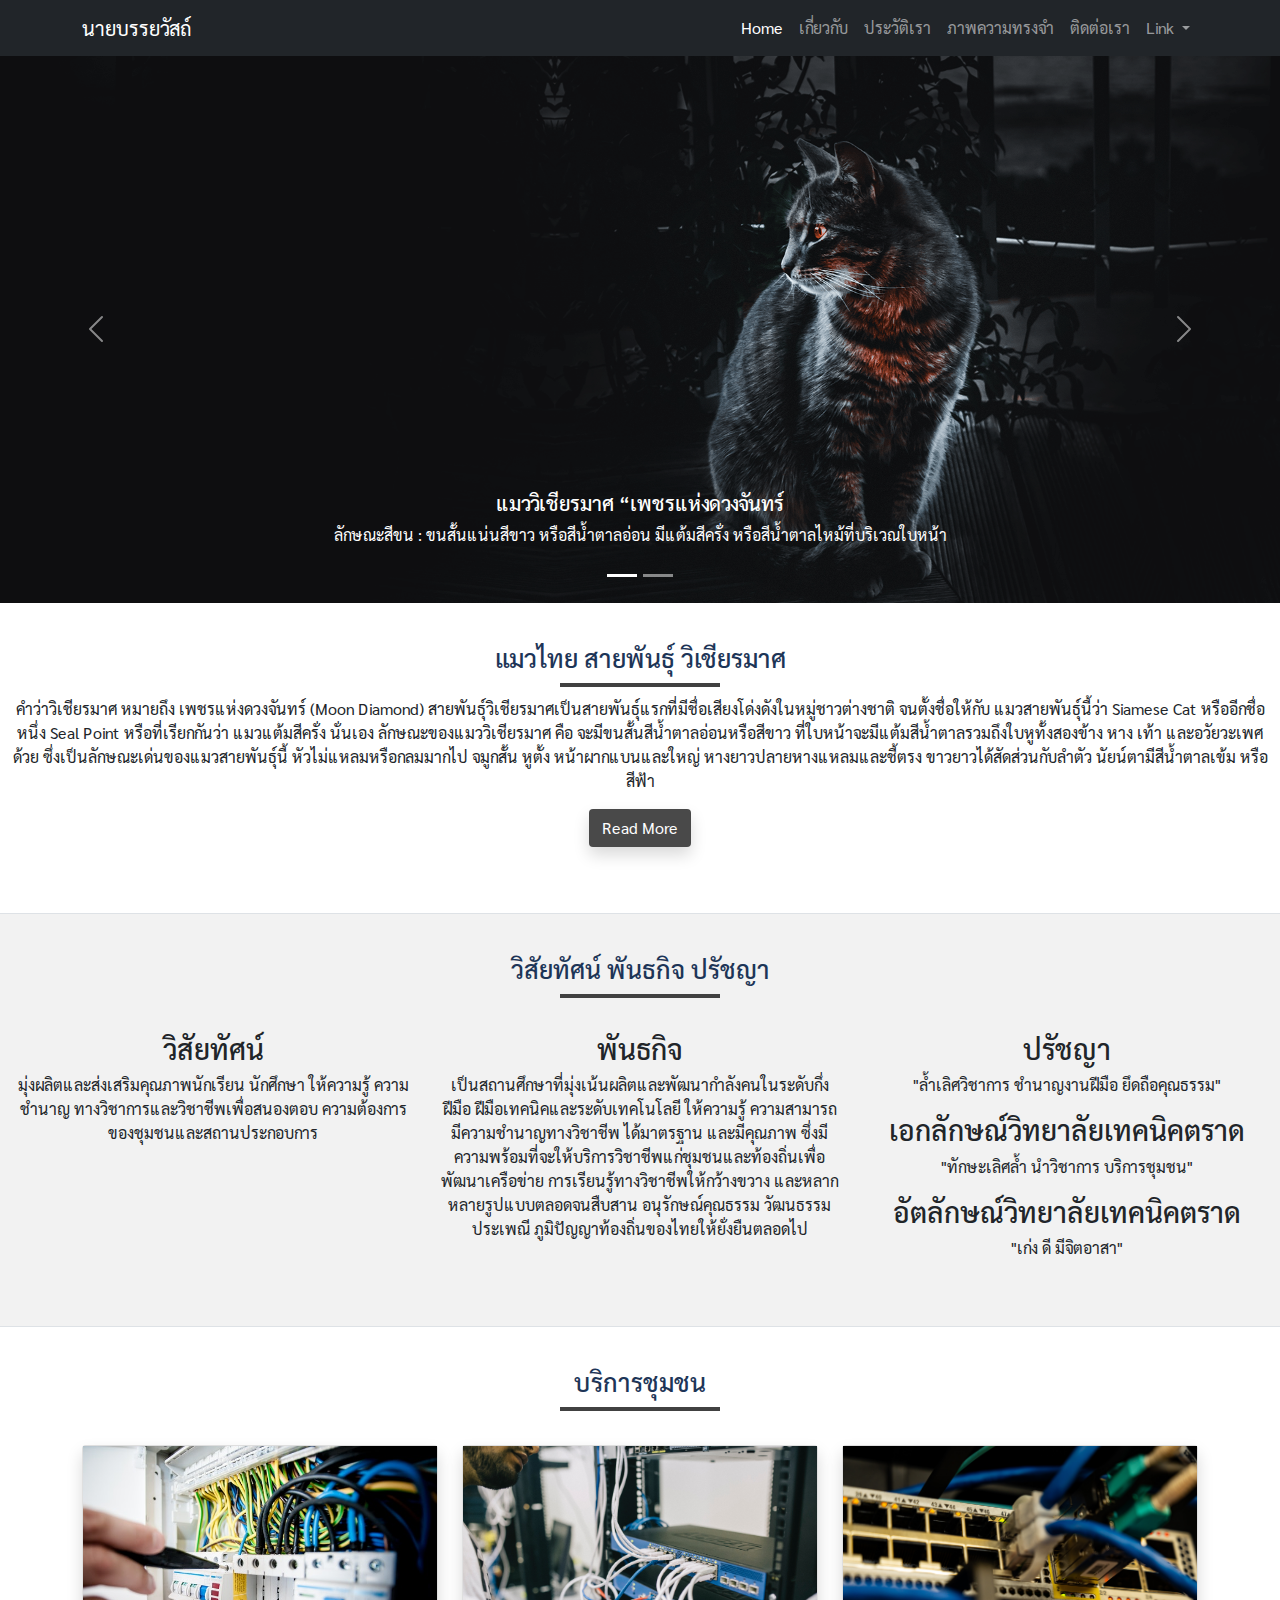
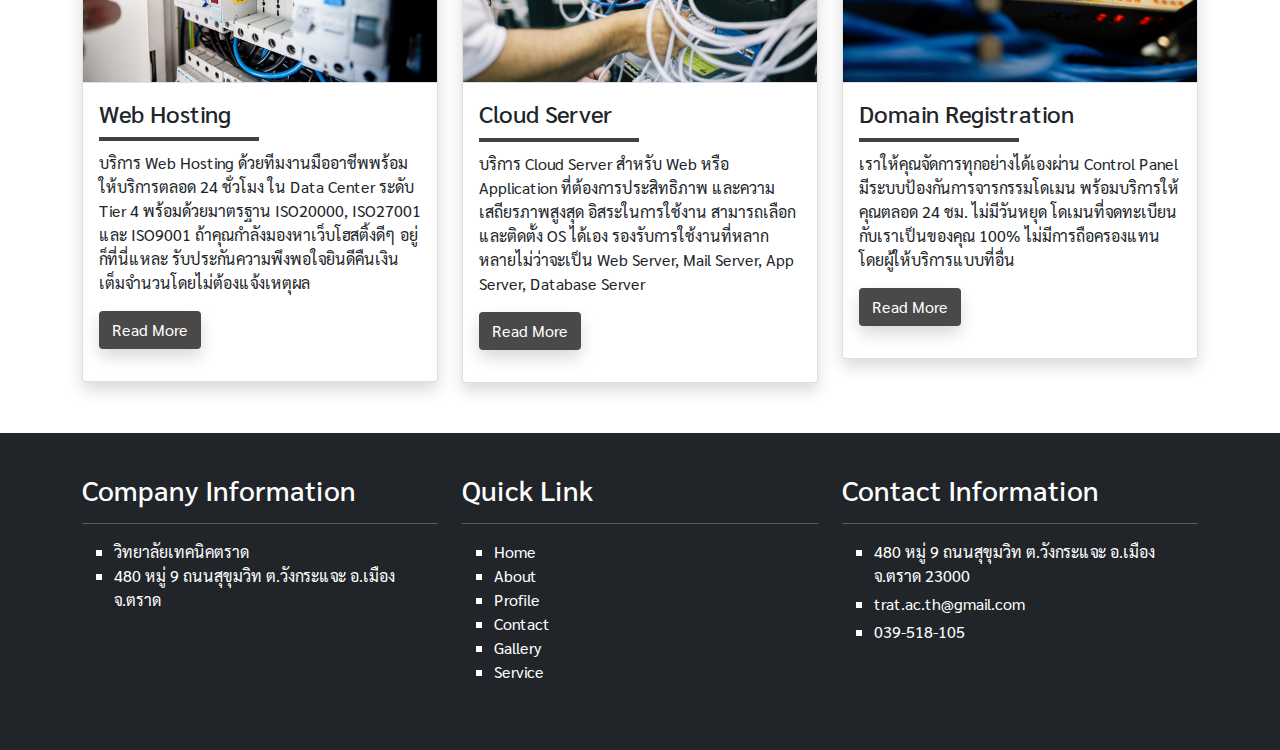
<file: index.html>
<!DOCTYPE html>
<html lang="en">

<head>
    <meta charset="utf-8">
    <meta name="viewport" content="width=device-width, initial-scale=1.0">
    <link href="css/bootstrap.min.css" rel="stylesheet">
    <link rel="stylesheet" href="css/style.css">
    <link href="https://fonts.googleapis.com/css2?family=Sarabun:wght@300&display=swap" rel="stylesheet">
    <title>Dev1-bootstrap</title>
</head>

<body>
    <!-- 1.Start NavBar -->
    <nav class="navbar navbar-expand-lg navbar-dark sticky-top bg-dark" >
        <div class="container">

            <a class="navbar-brand" href="index.html">นายบรรยวัสถ์</a>
            <!-- Button -->
            <button class="navbar-toggler" type="button" data-bs-toggle="collapse"
                data-bs-target="#navbarSupportedContent" aria-controls="navbarSupportedContent" aria-expanded="false"
                aria-label="Toggle navigation">
                <span class="navbar-toggler-icon"></span>
            </button>
            <!-- End Button -->

            <!-- Navbar Link -->
            <div class="collapse navbar-collapse" id="navbarSupportedContent">
                <ul class="navbar-nav ms-auto mb-2 mb-lg-0">
                    <li class="nav-item">
                        <a class="nav-link active" aria-current="page" href="index.html">Home</a>
                    </li>
                    <li class="nav-item">
                        <a class="nav-link" href="pages/about.html">เกี่ยวกับ</a>
                    </li>
                    <li class="nav-item">
                        <a class="nav-link" href="pages/profile.html">ประวัติเรา</a>
                    </li>
                    <li class="nav-item">
                        <a class="nav-link" href="pages/gallery.html">ภาพความทรงจำ</a>
                    </li>
                    <li class="nav-item">
                        <a class="nav-link" href="pages/contact.html">ติดต่อเรา</a>
                    </li>
                    <li class="nav-item dropdown">
                        <a class="nav-link dropdown-toggle" href="#" id="navbarDropdown" role="button"
                            data-bs-toggle="dropdown" aria-expanded="false">
                            Link
                        </a>
                        <ul class="dropdown-menu" aria-labelledby="navbarDropdown">
                            <li><a class="dropdown-item" href="https://trattc.ac.th/">วท.ตราด</a></li>
                            <li><a class="dropdown-item" href="https://www.vec.go.th/">อาชีวศึกษา</a></li>
                            <li>
                                <hr class="dropdown-divider">
                            </li>
                            <li><a class="dropdown-item" href="https://www.moe.go.th/">กระทรวง ศึกษาธิการ</a></li>
                        </ul>
                    </li>
                </ul>
            </div>
        </div>
    </nav>
    <!-- End NavBar -->

    <!-- 2.Start Slider -->
    <div id="carouselExampleCaptions" class="carousel slide" data-bs-ride="carousel">
        <div class="carousel-indicators">
            <button type="button" data-bs-target="#carouselExampleCaptions" data-bs-slide-to="0" class="active"
                aria-current="true" aria-label="Slide 1"></button>
            <button type="button" data-bs-target="#carouselExampleCaptions" data-bs-slide-to="1"
                aria-label="Slide 2"></button>
        </div>
        <div class="carousel-inner">
            <div class="carousel-item active">
                <img src="images/cat1.png" class="d-block w-100" alt="cat breed">
                <div class="carousel-caption d-none d-md-block">
                    <h5 class="carousel-head">แมววิเชียรมาศ “เพชรแห่งดวงจันทร์</h5>
                    <p>ลักษณะสีขน : ขนสั้นแน่นสีขาว หรือสีน้ำตาลอ่อน มีแต้มสีครั่ง หรือสีน้ำตาลไหม้ที่บริเวณใบหน้า</p>
                </div>
            </div>
            <div class="carousel-item">
                <img src="images/cat2.jpg" class="d-block w-100" alt="cat breed">
                <div class="carousel-caption d-none d-md-block">
                    <h5 class="carousel-head">โคโรนา 2019</h5>
                    <p>โรคติดเชื้อไวรัสโคโรนา 2019 (โควิด-19) เป็นโรคติดเชื้ออันเกิดจากไวรัสโคโรนากลุ่มอาการทางเดินทางหายใจเฉียบพลันรุนแรง 2
                    (SARS-CoV-2) มีระบุโรคครั้งแรกในเดือนธันวาคม 2562 ในนครอู่ฮั่น เมืองเอกของมณฑลหูเป่ย์ ประเทศจีน และได้กระจายไปทั่วโลกนับแต่นั้น ส่งผลให้เกิดการระบาดทั่วของโควิด-19</p>
                </div>
            </div>
        </div>
        <button class="carousel-control-prev" type="button" data-bs-target="#carouselExampleCaptions"data-bs-slide="prev">
            <span class="carousel-control-prev-icon" aria-hidden="true"></span>
            <span class="visually-hidden">Previous</span>
        </button>
        <button class="carousel-control-next" type="button" data-bs-target="#carouselExampleCaptions" data-bs-slide="next">
            <span class="carousel-control-next-icon" aria-hidden="true"></span>
            <span class="visually-hidden">Next</span>
        </button>
    </div>
    <!-- End Slider -->

    <!-- 3.Start Section Main -->
    <section class="section">
        <div class="container-fluid">
            <div class="row">
                <div class="col-md-12 text-center">
                    <h3 class="main-heading">แมวไทย สายพันธุ์ วิเชียรมาศ</h3>
                    <div class="underline mx-auto"></div>
                    <p>
                        คำว่าวิเชียรมาศ หมายถึง เพชรแห่งดวงจันทร์ (Moon Diamond) สายพันธุ์วิเชียรมาศเป็นสายพันธุ์แรกที่มีชื่อเสียงโด่งดังในหมู่ชาวต่างชาติ 
                        จนตั้งชื่อให้กับ แมวสายพันธุ์นี้ว่า Siamese Cat หรืออีกชื่อหนึ่ง Seal Point หรือที่เรียกกันว่า แมวแต้มสีครั่ง นั่นเอง 
                        ลักษณะของแมววิเชียรมาศ คือ จะมีขนสั้นสีน้ำตาลอ่อนหรือสีขาว ที่ใบหน้าจะมีแต้มสีน้ำตาลรวมถึงใบหูทั้งสองข้าง หาง 
                        เท้า และอวัยวะเพศด้วย ซึ่งเป็นลักษณะเด่นของแมวสายพันธุ์นี้ หัวไม่แหลมหรือกลมมากไป จมูกสั้น หูตั้ง หน้าผากแบนและใหญ่ 
                        หางยาวปลายหางแหลมและชี้ตรง ขาวยาวได้สัดส่วนกับลำตัว นัยน์ตามีสีน้ำตาลเข้ม หรือสีฟ้า
                    </p>
                    <a href="pages/about.html"class="btn shadow mb-3 text-white" style="background-color: #494949;">Read More</a>
                </div>
            </div>
        </div>
    </section>
    <!-- End Section Main -->

    <!-- 4.Start Section Vision, Mission and Value -->
    <section class="section bg-c-light border-top">
        <div class="container-fluid">
            <div class="row">
                <div class="col-md-12 text-center mb-4">
                    <h3 class="main-heading">วิสัยทัศน์ พันธกิจ ปรัชญา</h3>
                    <div class="underline mx-auto"></div>
                </div>

                <div class="col-md-4 text-center">
                    <h3>วิสัยทัศน์</h3>
                    <p>มุ่งผลิตและส่งเสริมคุณภาพนักเรียน นักศึกษา ให้ความรู้ ความชำนาญ
                    ทางวิชาการและวิชาชีพเพื่อสนองตอบ ความต้องการของชุมชนและสถานประกอบการ</p>
                </div>

                <div class="col-md-4 text-center">
                    <h3>พันธกิจ</h3>
                    <p>เป็นสถานศึกษาที่มุ่งเน้นผลิตและพัฒนากำลังคนในระดับกึ่งฝีมือ ฝีมือเทคนิคและระดับเทคโนโลยี 
                        ให้ความรู้ ความสามารถ มีความชำนาญทางวิชาชีพ ได้มาตรฐาน และมีคุณภาพ 
                        ซึ่งมีความพร้อมที่จะให้บริการวิชาชีพแก่ชุมชนและท้องถิ่นเพื่อพัฒนาเครือข่าย การเรียนรู้ทางวิชาชีพให้กว้างขวาง 
                        และหลากหลายรูปแบบตลอดจนสืบสาน อนุรักษณ์คุณธรรม วัฒนธรรม ประเพณี ภูมิปัญญาท้องถิ่นของไทยให้ยั่งยืนตลอดไป</p>
                </div>

                <div class="col-md-4 text-center">
                    <h3>ปรัชญา</h3>
                    <p>"ล้ำเลิศวิชาการ ชำนาญงานฝีมือ ยึดถือคุณธรรม"</p>

                    <h3>เอกลักษณ์วิทยาลัยเทคนิคตราด</h3>
                    <p>"ทักษะเลิศล้ำ นำวิชาการ บริการชุมชน"</p>

                    <h3>อัตลักษณ์วิทยาลัยเทคนิคตราด</h3>
                    <p>"เก่ง ดี มีจิตอาสา"</p>
                </div>
            </div>    
        </div>
    </section>
    <!-- End Section Vision, Mission and Value -->

    <!-- 5.Start Section Service -->
    <section class="section border-top">
        <div class="container">
            <div class="row">
                <div class="col-md-12 text-center mb-4">
                    <h3 class="main-heading">บริการชุมชน</h3>
                    <div class="underline mx-auto"></div>
                </div>

                <div class="col-md-4">
                    <div class="card shadow">
                        <img src="images/service1.jpg" alt="service1" class="src w-100 border-bottom" />
                        <div class="card-body">
                            <h4>Web Hosting</h4>
                            <div class="underline"></div>
                            <p>บริการ Web Hosting ด้วยทีมงานมืออาชีพพร้อมให้บริการตลอด 24 ชั่วโมง ใน Data Center ระดับ Tier 4 
                                พร้อมด้วยมาตรฐาน ISO20000, ISO27001 และ ISO9001 ถ้าคุณกำลังมองหาเว็บโฮสติ้งดีๆ อยู่ ก็ที่นี่แหละ 
                                รับประกันความพึงพอใจยินดีคืนเงินเต็มจำนวนโดยไม่ต้องแจ้งเหตุผล</p>
                            <a href="pages/service.html" class="btn shadow mb-3 text-white" style="background-color: #494949;">Read More</a>
                        </div>
                    </div>
                </div>

                <div class="col-md-4">
                    <div class="card shadow">
                        <img src="images/service2.jpg" alt="service1" class="src w-100 border-bottom" />
                        <div class="card-body">
                            <h4>Cloud Server</h4>
                            <div class="underline"></div>
                            <p>บริการ Cloud Server สำหรับ Web หรือ Application ที่ต้องการประสิทธิภาพ และความเสถียรภาพสูงสุด 
                                อิสระในการใช้งาน สามารถเลือกและติดตั้ง OS ได้เอง รองรับการใช้งานที่หลากหลายไม่ว่าจะเป็น 
                                Web Server, Mail Server, App Server, Database Server</p>
                            <a href="pages/service.html" class="btn shadow mb-3 text-white" style="background-color: #494949;">Read More</a>
                        </div>
                    </div>
                </div>

                <div class="col-md-4">
                    <div class="card shadow">
                        <img src="images/service3.jpg" alt="service1" class="src w-100 border-bottom" />
                        <div class="card-body">
                            <h4>Domain Registration</h4>
                            <div class="underline"></div>
                            <p>เราให้คุณจัดการทุกอย่างได้เองผ่าน Control Panel มีระบบป้องกันการจารกรรมโดเมน พร้อมบริการให้คุณตลอด 24 ชม. 
                                ไม่มีวันหยุด โดเมนที่จดทะเบียนกับเราเป็นของคุณ 100% ไม่มีการถือครองแทนโดยผู้ให้บริการแบบที่อื่น</p>
                            <a href="pages/service.html" class="btn shadow mb-3 text-white" style="background-color: #494949;">Read More</a>
                        </div>
                    </div>
                </div>

            </div>
        </div>
    </section>
    <!-- End Section Service -->

    <!-- 6.Start Section Footer -->
    <section class="section footer bg-dark text-white">
        <div class="container">
            <div class="row">

                <div class="col-md-4">
                    <h3>Company Information</h3>
                    <hr />
                    <ul type="square">
                        <li>วิทยาลัยเทคนิคตราด</li>
                        <li>480 หมู่ 9 ถนนสุขุมวิท ต.วังกระแจะ อ.เมือง จ.ตราด</li>
                    </ul>
                </div>

                <div class="col-md-4">
                    <h3>Quick Link</h3>
                    <hr />
                    <ul type="square">
                        <li><div><a href="index.html">Home</a></div></li>
                        <li><div><a href="pages/about.html">About</a></div></li>
                        <li><div><a href="pages/profile.html">Profile</a></div></li>
                        <li><div><a href="pages/contact.html">Contact</a></div></li>
                        <li><div><a href="pages/gallery.html">Gallery</a></div></li>
                        <li><div><a href="pages/service.html">Service</a></div></li>
                    </ul>
                </div>

                <div class="col-md-4">
                    <h3>Contact Information</h3>
                    <hr />
                    <ul type="square">
                        <li><div><p class="text-white mb-1">480 หมู่ 9 ถนนสุขุมวิท ต.วังกระแจะ อ.เมือง จ.ตราด 23000</p></div></li>
                        <li><div><p class="text-white mb-1">trat.ac.th@gmail.com</p></div></li>
                        <li><div><p class="text-white mb-1">039-518-105</p></div></li>
                    </ul>
                </div>

            </div>
        </div>
    </section>
    <!-- End Section Footer -->
    <script src="js/bootstrap.bundle.min.js"></script>
</body>
</html>
</file>
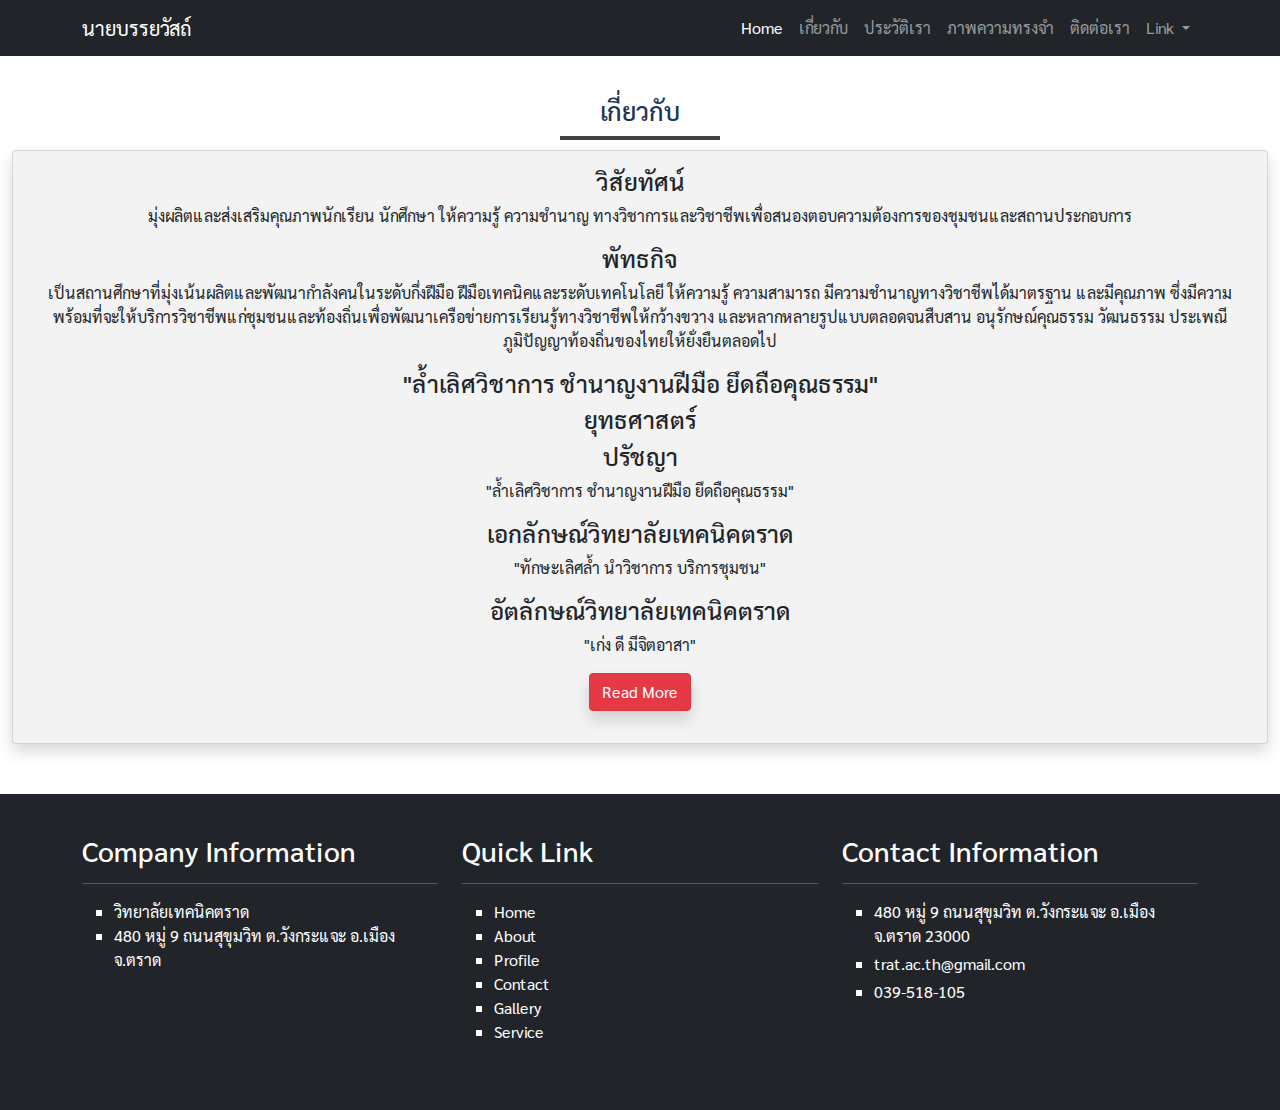
<file: pages/about.html>
<!DOCTYPE html>
<html lang="en">

<head>
    <meta charset="utf-8">
    <meta name="viewport" content="width=device-width, initial-scale=1.0">
    <link href="../css/bootstrap.min.css" rel="stylesheet">
    <link rel="stylesheet" href="../css/style.css">
    <link href="https://fonts.googleapis.com/css2?family=Sarabun:wght@300&display=swap" rel="stylesheet">
    <title>Dev1-bootstrap</title>
</head>

<body>
    <!-- 1.Start NavBar -->
    <nav class="navbar navbar-expand-lg navbar-dark sticky-top bg-dark" >
        <div class="container">

            <a class="navbar-brand" href="../index.html">นายบรรยวัสถ์</a>
            <!-- Button -->
            <button class="navbar-toggler" type="button" data-bs-toggle="collapse"
                data-bs-target="#navbarSupportedContent" aria-controls="navbarSupportedContent" aria-expanded="false"
                aria-label="Toggle navigation">
                <span class="navbar-toggler-icon"></span>
            </button>
            <!-- End Button -->

            <!-- Navbar Link -->
            <div class="collapse navbar-collapse" id="navbarSupportedContent">
                <ul class="navbar-nav ms-auto mb-2 mb-lg-0">
                    <li class="nav-item">
                        <a class="nav-link active" aria-current="page" href="../index.html">Home</a>
                    </li>
                    <li class="nav-item">
                        <a class="nav-link" href="../pages/about.html">เกี่ยวกับ</a>
                    </li>
                    <li class="nav-item">
                        <a class="nav-link" href="../pages/profile.html">ประวัติเรา</a>
                    </li>
                    <li class="nav-item">
                        <a class="nav-link" href="../pages/gallery.html">ภาพความทรงจำ</a>
                    </li>
                    <li class="nav-item">
                        <a class="nav-link" href="../pages/contact.html">ติดต่อเรา</a>
                    </li>
                    <li class="nav-item dropdown">
                        <a class="nav-link dropdown-toggle" href="#" id="navbarDropdown" role="button"
                            data-bs-toggle="dropdown" aria-expanded="false">
                            Link
                        </a>
                        <ul class="dropdown-menu" aria-labelledby="navbarDropdown">
                            <li><a class="dropdown-item" href="https://trattc.ac.th/">วท.ตราด</a></li>
                            <li><a class="dropdown-item" href="https://www.vec.go.th/">อาชีวศึกษา</a></li>
                            <li>
                                <hr class="dropdown-divider">
                            </li>
                            <li><a class="dropdown-item" href="https://www.moe.go.th/">กระทรวง ศึกษาธิการ</a></li>
                        </ul>
                    </li>
                </ul>
            </div>
        </div>
    </nav>
    <section class="section">
        <div class="container-fluid">
            <div class="row">
                <div class="col-md-12 text-center">
                    <h3 class="main-heading"> เกี่ยวกับ </h3>
                    <div class="underline mx-auto"></div>
                     <div class="card shadow" style="background-color: #f3f3f3;">
                         <div class="card-body">
                            <h4>
                                วิสัยทัศน์
                               </h4>
                            <p>
                                มุ่งผลิตและส่งเสริมคุณภาพนักเรียน นักศึกษา ให้ความรู้ ความชำนาญ ทางวิชาการและวิชาชีพเพื่อสนองตอบความต้องการของชุมชนและสถานประกอบการ
                            </p>  
                            <h4>
                                พัทธกิจ
                            </h4>
                            <p>
                                เป็นสถานศึกษาที่มุ่งเน้นผลิตและพัฒนากำลังคนในระดับกึ่งฝีมือ ฝีมือเทคนิคและระดับเทคโนโลยี ให้ความรู้ ความสามารถ มีความชำนาญทางวิชาชีพได้มาตรฐาน และมีคุณภาพ ซึ่งมีความพร้อมที่จะให้บริการวิชาชีพแก่ชุมชนและท้องถิ่นเพื่อพัฒนาเครือข่ายการเรียนรู้ทางวิชาชีพให้กว้างขวาง และหลากหลายรูปแบบตลอดจนสืบสาน อนุรักษณ์คุณธรรม วัฒนธรรม ประเพณี ภูมิปัญญาท้องถิ่นของไทยให้ยั่งยืนตลอดไป
                            </p>
                            <h4>
                                "ล้ำเลิศวิชาการ ชำนาญงานฝีมือ ยึดถือคุณธรรม"
                            </h4>
                            <h4>
                                ยุทธศาสตร์
                            </h4>
                            <h4>
                                ปรัชญา
                            </h4>
                            <p>
                                "ล้ำเลิศวิชาการ ชำนาญงานฝีมือ ยึดถือคุณธรรม"
                            </p>
                            <h4>
                                เอกลักษณ์วิทยาลัยเทคนิคตราด
                            </h4>
                            <p>
                                "ทักษะเลิศล้ำ นำวิชาการ บริการชุมชน"
                            </p>
                            <h4>
                                อัตลักษณ์วิทยาลัยเทคนิคตราด
                            </h4>
                            <p>
                                "เก่ง ดี มีจิตอาสา"
                            </p>
                            <a href="../pages/about.html" class="btn shadow mb-3 btn-danger" style="background-color: #e63946;">Read More</a>
                         </div>
                     </div>
                     
                     
                    
                </div>
            </div>
        </div>
    </section>
    <!-- 6.Start Section Footer -->
    <section class="section footer bg-dark text-white">
        <div class="container">
            <div class="row">

                <div class="col-md-4">
                    <h3>Company Information</h3>
                    <hr />
                    <ul type="square">
                        <li>วิทยาลัยเทคนิคตราด</li>
                        <li>480 หมู่ 9 ถนนสุขุมวิท ต.วังกระแจะ อ.เมือง จ.ตราด</li>
                    </ul>
                </div>

                <div class="col-md-4">
                    <h3>Quick Link</h3>
                    <hr />
                    <ul type="square">
                        <li><div><a href="../index.html">Home</a></div></li>
                        <li><div><a href="../pages/about.html">About</a></div></li>
                        <li><div><a href="../pages/profile.html">Profile</a></div></li>
                        <li><div><a href="../pages/contact.html">Contact</a></div></li>
                        <li><div><a href="../pages/gallery.html">Gallery</a></div></li>
                        <li><div><a href="../pages/service.html">Service</a></div></li>
                    </ul>
                </div>

                <div class="col-md-4">
                    <h3>Contact Information</h3>
                    <hr />
                    <ul type="square">
                        <li><div><p class="text-white mb-1">480 หมู่ 9 ถนนสุขุมวิท ต.วังกระแจะ อ.เมือง จ.ตราด 23000</p></div></li>
                        <li><div><p class="text-white mb-1">trat.ac.th@gmail.com</p></div></li>
                        <li><div><p class="text-white mb-1">039-518-105</p></div></li>
                    </ul>
                </div>

            </div>
        </div>
    </section>
    <!-- End Section Footer -->
    <script src="../js/bootstrap.bundle.min.js"></script>
</body>
</html>
</file>
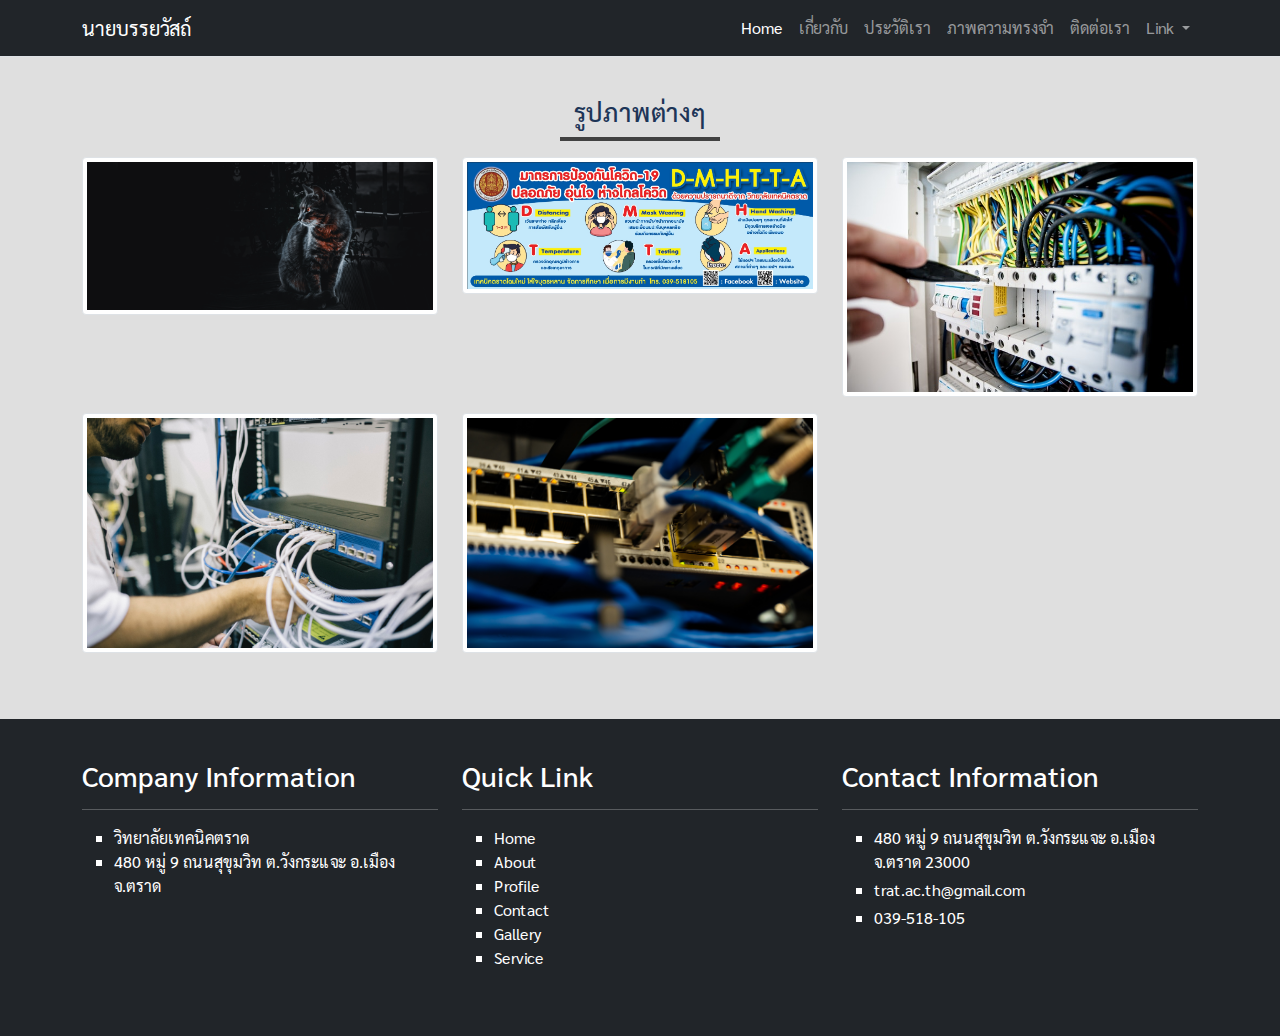
<file: pages/gallery.html>
<!DOCTYPE html>
<html lang="en">

<head>
    <meta charset="utf-8">
    <meta name="viewport" content="width=device-width, initial-scale=1.0">
    <link href="../css/bootstrap.min.css" rel="stylesheet">
    <link rel="stylesheet" href="../css/style.css">
    <link href="https://fonts.googleapis.com/css2?family=Sarabun:wght@300&display=swap" rel="stylesheet">
    <title>Dev1-bootstrap</title>
</head>

<body>
    <!-- 1.Start NavBar -->
    <nav class="navbar navbar-expand-lg navbar-dark sticky-top bg-dark" >
        <div class="container">

            <a class="navbar-brand" href="../index.html">นายบรรยวัสถ์</a>
            <!-- Button -->
            <button class="navbar-toggler" type="button" data-bs-toggle="collapse"
                data-bs-target="#navbarSupportedContent" aria-controls="navbarSupportedContent" aria-expanded="false"
                aria-label="Toggle navigation">
                <span class="navbar-toggler-icon"></span>
            </button>
            <!-- End Button -->

            <!-- Navbar Link -->
            <div class="collapse navbar-collapse" id="navbarSupportedContent">
                <ul class="navbar-nav ms-auto mb-2 mb-lg-0">
                    <li class="nav-item">
                        <a class="nav-link active" aria-current="page" href="../index.html">Home</a>
                    </li>
                    <li class="nav-item">
                        <a class="nav-link" href="../pages/about.html">เกี่ยวกับ</a>
                    </li>
                    <li class="nav-item">
                        <a class="nav-link" href="../pages/profile.html">ประวัติเรา</a>
                    </li>
                    <li class="nav-item">
                        <a class="nav-link" href="../pages/gallery.html">ภาพความทรงจำ</a>
                    </li>
                    <li class="nav-item">
                        <a class="nav-link" href="../pages/contact.html">ติดต่อเรา</a>
                    </li>
                    <li class="nav-item dropdown">
                        <a class="nav-link dropdown-toggle" href="#" id="navbarDropdown" role="button"
                            data-bs-toggle="dropdown" aria-expanded="false">
                            Link
                        </a>
                        <ul class="dropdown-menu" aria-labelledby="navbarDropdown">
                            <li><a class="dropdown-item" href="https://trattc.ac.th/">วท.ตราด</a></li>
                            <li><a class="dropdown-item" href="https://www.vec.go.th/">อาชีวศึกษา</a></li>
                            <li>
                                <hr class="dropdown-divider">
                            </li>
                            <li><a class="dropdown-item" href="https://www.moe.go.th/">กระทรวง ศึกษาธิการ</a></li>
                        </ul>
                    </li>
                </ul>
            </div>
        </div>
    </nav>
    

    <div class="section border-top" style="background-color: #dfdfdf;">
        <div class="container">
            <h3 class="main-heading text-center"> รูปภาพต่างๆ </h3>
            <div class="underline mx-auto"></div>
            <div class="row mt-3">
                
                <div class="col-md-4 mb-3">                    
                         <img src="../images/cat1.png" alt="service1" class="src w-100 img-thumbnail" />                    
                    
                </div>
                
                <div class="col-md-4 mb-3">
                         <img src="../images/cat2.jpg" alt="service1" class="src w-100 img-thumbnail" />
                </div>

                

                <div class="col-md-4 mb-3">
                    <img src="../images/service1.jpg" alt="service1" class="src w-100 img-thumbnail" />
           </div>

                <div class="col-md-4 mb-3">
                    <img src="../images/service2.jpg" alt="service1" class="src w-100 img-thumbnail" />
           </div>                
                <div class="col-md-4 mb-3">
            <img src="../images/service3.jpg" alt="service1" class="src w-100 img-thumbnail" />
           </div>
                </div>                           
            </div>
        </div>
    </div>
    <!-- 6.Start Section Footer -->
    <section class="section footer bg-dark text-white">
        <div class="container">
            <div class="row">

                <div class="col-md-4">
                    <h3>Company Information</h3>
                    <hr />
                    <ul type="square">
                        <li>วิทยาลัยเทคนิคตราด</li>
                        <li>480 หมู่ 9 ถนนสุขุมวิท ต.วังกระแจะ อ.เมือง จ.ตราด</li>
                    </ul>
                </div>

                <div class="col-md-4">
                    <h3>Quick Link</h3>
                    <hr />
                    <ul type="square">
                        <li><div><a href="../index.html">Home</a></div></li>
                        <li><div><a href="../pages/about.html">About</a></div></li>
                        <li><div><a href="../pages/profile.html">Profile</a></div></li>
                        <li><div><a href="../pages/contact.html">Contact</a></div></li>
                        <li><div><a href="../pages/gallery.html">Gallery</a></div></li>
                        <li><div><a href="../pages/service.html">Service</a></div></li>
                    </ul>
                </div>

                <div class="col-md-4">
                    <h3>Contact Information</h3>
                    <hr />
                    <ul type="square">
                        <li><div><p class="text-white mb-1">480 หมู่ 9 ถนนสุขุมวิท ต.วังกระแจะ อ.เมือง จ.ตราด 23000</p></div></li>
                        <li><div><p class="text-white mb-1">trat.ac.th@gmail.com</p></div></li>
                        <li><div><p class="text-white mb-1">039-518-105</p></div></li>
                    </ul>
                </div>

            </div>
        </div>
    </section>
    <!-- End Section Footer -->
    <script src="../js/bootstrap.bundle.min.js"></script>
</body>
</html>
</file>
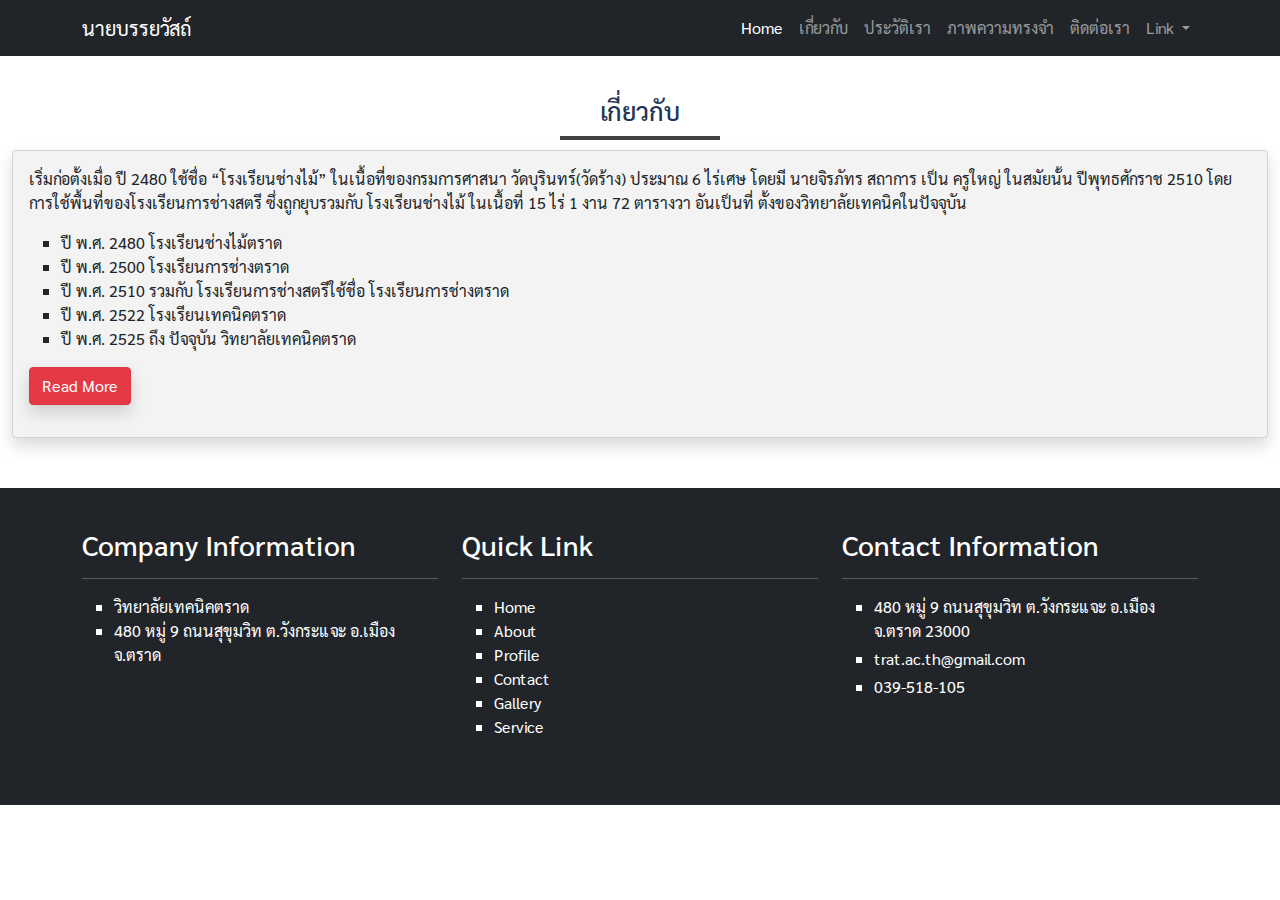
<file: pages/profile.html>
<!DOCTYPE html>
<html lang="en">

<head>
    <meta charset="utf-8">
    <meta name="viewport" content="width=device-width, initial-scale=1.0">
    <link href="../css/bootstrap.min.css" rel="stylesheet">
    <link rel="stylesheet" href="../css/style.css">
    <link href="https://fonts.googleapis.com/css2?family=Sarabun:wght@300&display=swap" rel="stylesheet">
    <title>Dev1-bootstrap</title>
</head>

<body>
    <!-- 1.Start NavBar -->
    <nav class="navbar navbar-expand-lg navbar-dark sticky-top bg-dark" >
        <div class="container">

            <a class="navbar-brand" href="../index.html">นายบรรยวัสถ์</a>
            <!-- Button -->
            <button class="navbar-toggler" type="button" data-bs-toggle="collapse"
                data-bs-target="#navbarSupportedContent" aria-controls="navbarSupportedContent" aria-expanded="false"
                aria-label="Toggle navigation">
                <span class="navbar-toggler-icon"></span>
            </button>
            <!-- End Button -->

            <!-- Navbar Link -->
            <div class="collapse navbar-collapse" id="navbarSupportedContent">
                <ul class="navbar-nav ms-auto mb-2 mb-lg-0">
                    <li class="nav-item">
                        <a class="nav-link active" aria-current="page" href="../index.html">Home</a>
                    </li>
                    <li class="nav-item">
                        <a class="nav-link" href="../pages/about.html">เกี่ยวกับ</a>
                    </li>
                    <li class="nav-item">
                        <a class="nav-link" href="../pages/profile.html">ประวัติเรา</a>
                    </li>
                    <li class="nav-item">
                        <a class="nav-link" href="../pages/gallery.html">ภาพความทรงจำ</a>
                    </li>
                    <li class="nav-item">
                        <a class="nav-link" href="../pages/contact.html">ติดต่อเรา</a>
                    </li>
                    <li class="nav-item dropdown">
                        <a class="nav-link dropdown-toggle" href="#" id="navbarDropdown" role="button"
                            data-bs-toggle="dropdown" aria-expanded="false">
                            Link
                        </a>
                        <ul class="dropdown-menu" aria-labelledby="navbarDropdown">
                            <li><a class="dropdown-item" href="https://trattc.ac.th/">วท.ตราด</a></li>
                            <li><a class="dropdown-item" href="https://www.vec.go.th/">อาชีวศึกษา</a></li>
                            <li>
                                <hr class="dropdown-divider">
                            </li>
                            <li><a class="dropdown-item" href="https://www.moe.go.th/">กระทรวง ศึกษาธิการ</a></li>
                        </ul>
                    </li>
                </ul>
            </div>
        </div>
    </nav>
    <section class="section">
        <div class="container-fluid">
            <div class="row">
                <div class="col-md-12 ">
                    <h3 class="main-heading text-center"> เกี่ยวกับ </h3>
                    <div class="underline mx-auto"></div>
                     <div class="card shadow" style="background-color: #f3f3f3;">
                         <div class="card-body">
                            <p>
                                เริ่มก่อตั้งเมื่อ ปี 2480 ใช้ชื่อ “โรงเรียนช่างไม้”
                                ในเนื้อที่ของกรมการศาสนา
                                วัดบุรินทร์(วัดร้าง) ประมาณ 6 ไร่เศษ โดยมี นายจิรภัทร สถาการ เป็น ครูใหญ่
                                ในสมัยนั้น
                                ปีพุทธศักราช 2510 โดยการใช้พื้นที่ของโรงเรียนการช่างสตรี ซึ่งถูกยุบรวมกับ
                                โรงเรียนช่างไม้
                                ในเนื้อที่ 15 ไร่ 1 งาน 72 ตารางวา อันเป็นที่ ตั้งของวิทยาลัยเทคนิคในปัจจุบัน
                            </p>
        
                            <ul type="square">
                                <li>ปี พ.ศ. 2480 โรงเรียนช่างไม้ตราด</li>
                                <li>ปี พ.ศ. 2500 โรงเรียนการช่างตราด</li>
                                <li>ปี พ.ศ. 2510 รวมกับ โรงเรียนการช่างสตรีใช้ชื่อ โรงเรียนการช่างตราด</li>
                                <li>ปี พ.ศ. 2522 โรงเรียนเทคนิคตราด</li>
                                <li>ปี พ.ศ. 2525 ถึง ปัจจุบัน วิทยาลัยเทคนิคตราด</li>
                            </ul>
                            <a href="../pages/about.html" class="btn shadow mb-3 btn-danger" style="background-color: #e63946;">Read More</a>                                         
                </div>
            </div>
        </div>
    </section>
    <!-- 6.Start Section Footer -->
    <section class="section footer bg-dark text-white">
        <div class="container">
            <div class="row">

                <div class="col-md-4">
                    <h3>Company Information</h3>
                    <hr />
                    <ul type="square">
                        <li>วิทยาลัยเทคนิคตราด</li>
                        <li>480 หมู่ 9 ถนนสุขุมวิท ต.วังกระแจะ อ.เมือง จ.ตราด</li>
                    </ul>
                </div>

                <div class="col-md-4">
                    <h3>Quick Link</h3>
                    <hr />
                    <ul type="square">
                        <li><div><a href="../index.html">Home</a></div></li>
                        <li><div><a href="../pages/about.html">About</a></div></li>
                        <li><div><a href="../pages/profile.html">Profile</a></div></li>
                        <li><div><a href="../pages/contact.html">Contact</a></div></li>
                        <li><div><a href="../pages/gallery.html">Gallery</a></div></li>
                        <li><div><a href="../pages/service.html">Service</a></div></li>
                    </ul>
                </div>

                <div class="col-md-4">
                    <h3>Contact Information</h3>
                    <hr />
                    <ul type="square">
                        <li><div><p class="text-white mb-1">480 หมู่ 9 ถนนสุขุมวิท ต.วังกระแจะ อ.เมือง จ.ตราด 23000</p></div></li>
                        <li><div><p class="text-white mb-1">trat.ac.th@gmail.com</p></div></li>
                        <li><div><p class="text-white mb-1">039-518-105</p></div></li>
                    </ul>
                </div>

            </div>
        </div>
    </section>
    <!-- End Section Footer -->
    <script src="../js/bootstrap.bundle.min.js"></script>
</body>
</html>
</file>
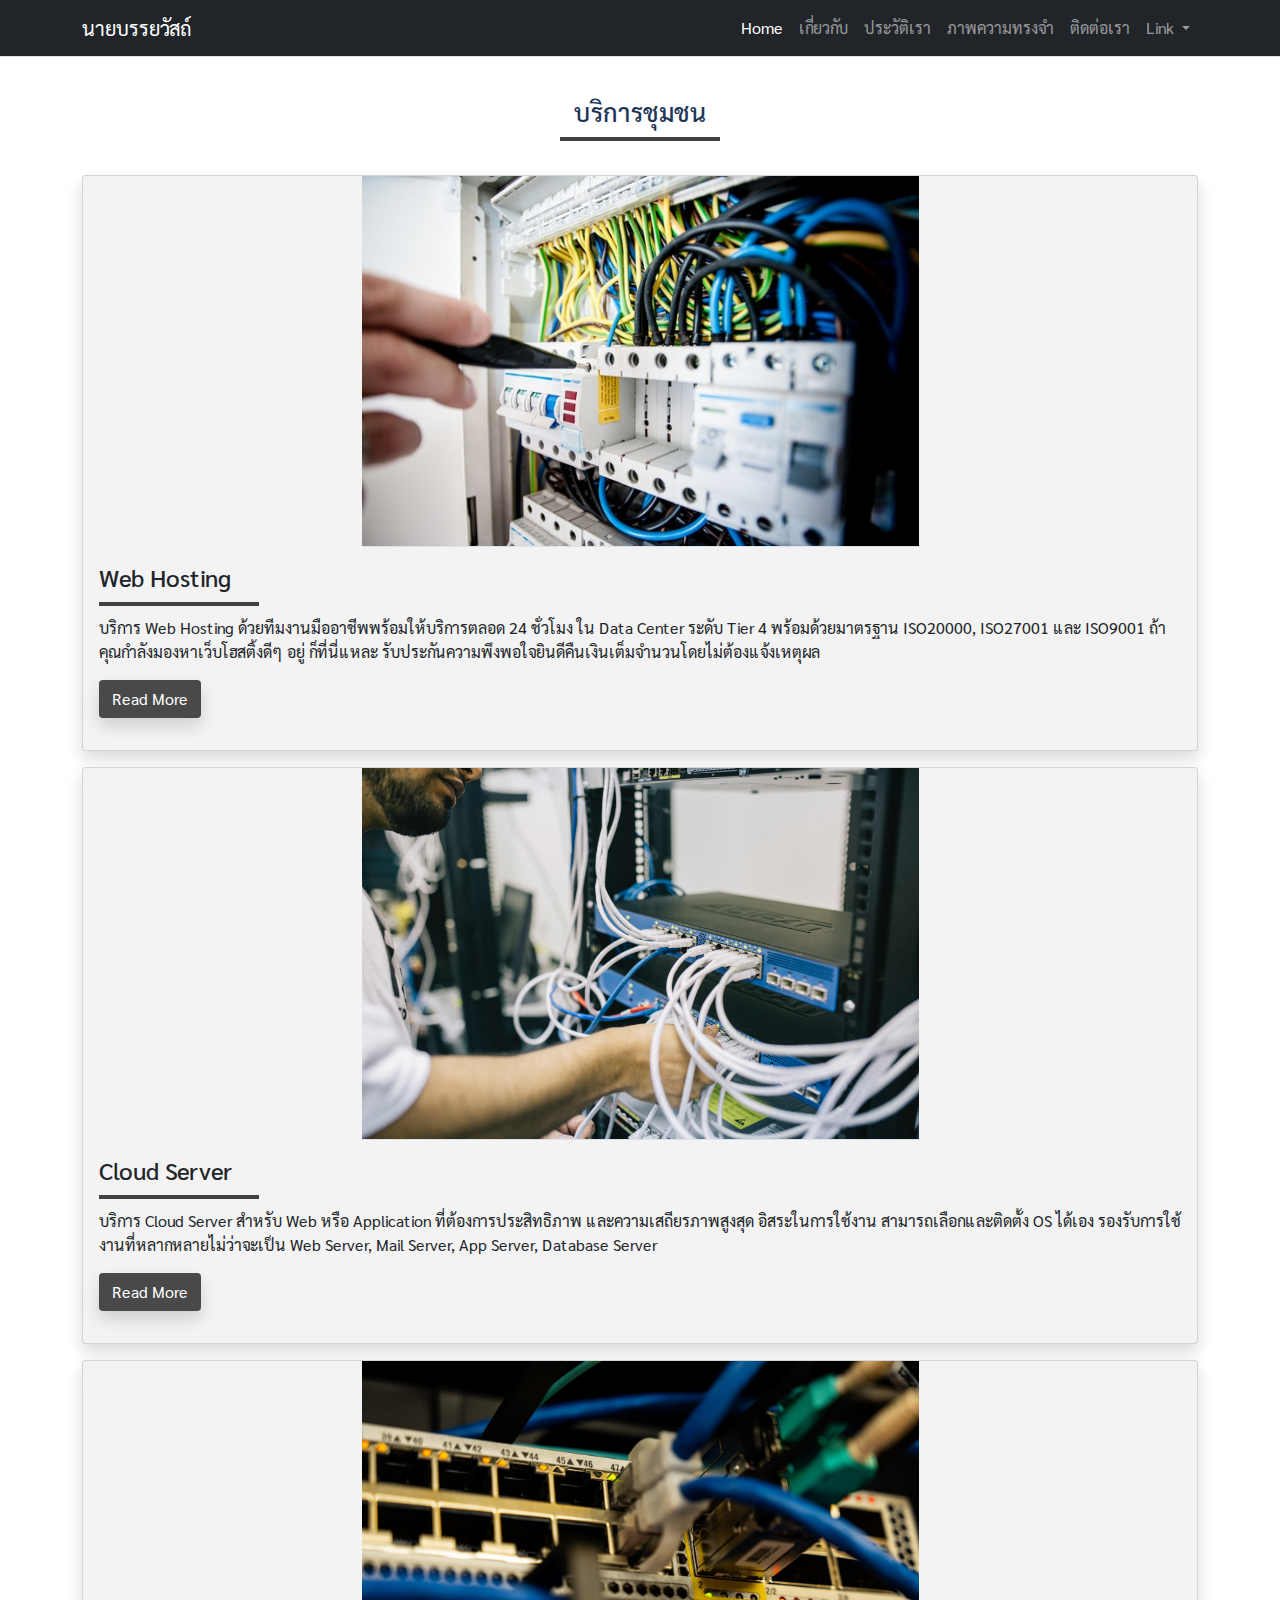
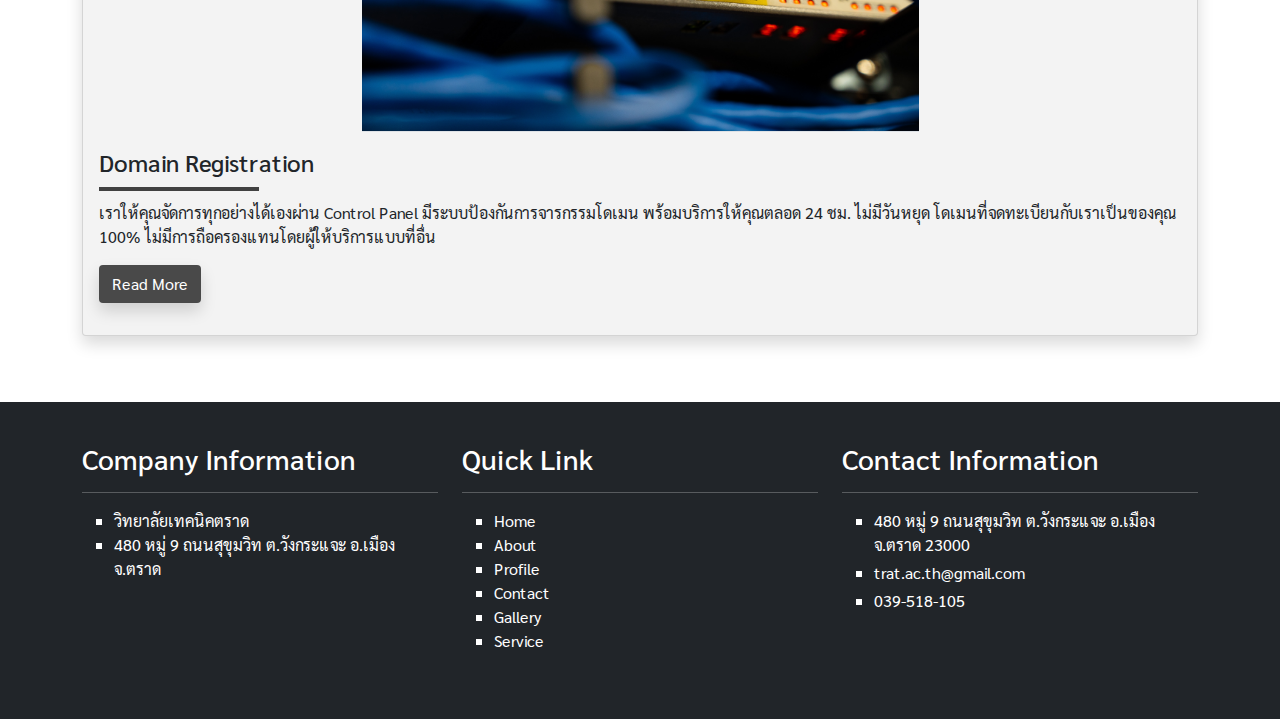
<file: pages/service.html>
<!DOCTYPE html>
<html lang="en">

<head>
    <meta charset="utf-8">
    <meta name="viewport" content="width=device-width, initial-scale=1.0">
    <link href="../css/bootstrap.min.css" rel="stylesheet">
    <link rel="stylesheet" href="../css/style.css">
    <link href="https://fonts.googleapis.com/css2?family=Sarabun:wght@300&display=swap" rel="stylesheet">
    <title>Dev1-bootstrap</title>
</head>

<body>
    <!-- 1.Start NavBar -->
    <nav class="navbar navbar-expand-lg navbar-dark sticky-top bg-dark" >
        <div class="container">

            <a class="navbar-brand" href="../index.html">นายบรรยวัสถ์</a>
            <!-- Button -->
            <button class="navbar-toggler" type="button" data-bs-toggle="collapse"
                data-bs-target="#navbarSupportedContent" aria-controls="navbarSupportedContent" aria-expanded="false"
                aria-label="Toggle navigation">
                <span class="navbar-toggler-icon"></span>
            </button>
            <!-- End Button -->

            <!-- Navbar Link -->
            <div class="collapse navbar-collapse" id="navbarSupportedContent">
                <ul class="navbar-nav ms-auto mb-2 mb-lg-0">
                    <li class="nav-item">
                        <a class="nav-link active" aria-current="page" href="../index.html">Home</a>
                    </li>
                    <li class="nav-item">
                        <a class="nav-link" href="../pages/about.html">เกี่ยวกับ</a>
                    </li>
                    <li class="nav-item">
                        <a class="nav-link" href="../pages/profile.html">ประวัติเรา</a>
                    </li>
                    <li class="nav-item">
                        <a class="nav-link" href="../pages/gallery.html">ภาพความทรงจำ</a>
                    </li>
                    <li class="nav-item">
                        <a class="nav-link" href="../pages/contact.html">ติดต่อเรา</a>
                    </li>
                    <li class="nav-item dropdown">
                        <a class="nav-link dropdown-toggle" href="#" id="navbarDropdown" role="button"
                            data-bs-toggle="dropdown" aria-expanded="false">
                            Link
                        </a>
                        <ul class="dropdown-menu" aria-labelledby="navbarDropdown">
                            <li><a class="dropdown-item" href="https://trattc.ac.th/">วท.ตราด</a></li>
                            <li><a class="dropdown-item" href="https://www.vec.go.th/">อาชีวศึกษา</a></li>
                            <li>
                                <hr class="dropdown-divider">
                            </li>
                            <li><a class="dropdown-item" href="https://www.moe.go.th/">กระทรวง ศึกษาธิการ</a></li>
                        </ul>
                    </li>
                </ul>
            </div>
        </div>
    </nav>
    <section class="section border-top">
        <div class="container">
            <div class="row">
                <div class="col-md-12 text-center mb-4">
                    <h3 class="main-heading">บริการชุมชน</h3>
                    <div class="underline mx-auto"></div>
                </div>

                <div class="col-md-12 mb-3 ">
                    <div class="card shadow" style="background-color: #f3f3f3;">
                        <img src="../images/service1.jpg" alt="service1" class="src w-50 mx-auto border-bottom" />
                        <div class="card-body">
                            <h4>Web Hosting</h4>
                            <div class="underline"></div>
                            <p>บริการ Web Hosting ด้วยทีมงานมืออาชีพพร้อมให้บริการตลอด 24 ชั่วโมง ใน Data Center ระดับ Tier 4 
                                พร้อมด้วยมาตรฐาน ISO20000, ISO27001 และ ISO9001 ถ้าคุณกำลังมองหาเว็บโฮสติ้งดีๆ อยู่ ก็ที่นี่แหละ 
                                รับประกันความพึงพอใจยินดีคืนเงินเต็มจำนวนโดยไม่ต้องแจ้งเหตุผล</p>
                            <a href="../pages/service.html" class="btn shadow mb-3 text-white" style="background-color: #494949;">Read More</a>
                        </div>
                    </div>
                </div>

                <div class="col-md-12 mb-3">
                    <div class="card shadow"style="background-color: #f3f3f3;">
                        <img src="../images/service2.jpg" alt="service1" class="src w-50 mx-auto border-bottom" />
                        <div class="card-body">
                            <h4>Cloud Server</h4>
                            <div class="underline"></div>
                            <p>บริการ Cloud Server สำหรับ Web หรือ Application ที่ต้องการประสิทธิภาพ และความเสถียรภาพสูงสุด 
                                อิสระในการใช้งาน สามารถเลือกและติดตั้ง OS ได้เอง รองรับการใช้งานที่หลากหลายไม่ว่าจะเป็น 
                                Web Server, Mail Server, App Server, Database Server</p>
                            <a href="../pages/service.html" class="btn shadow mb-3 text-white" style="background-color: #494949;">Read More</a>
                        </div>
                    </div>
                </div>

                <div class="col-md-12 mb-3">
                    <div class="card shadow" style="background-color: #f3f3f3;">
                        <img src="../images/service3.jpg" alt="service1" class="src w-50 mx-auto border-bottom" />
                        <div class="card-body">
                            <h4>Domain Registration</h4>
                            <div class="underline"></div>
                            <p>เราให้คุณจัดการทุกอย่างได้เองผ่าน Control Panel มีระบบป้องกันการจารกรรมโดเมน พร้อมบริการให้คุณตลอด 24 ชม. 
                                ไม่มีวันหยุด โดเมนที่จดทะเบียนกับเราเป็นของคุณ 100% ไม่มีการถือครองแทนโดยผู้ให้บริการแบบที่อื่น</p>
                            <a href="../pages/service.html" class="btn shadow mb-3 text-white" style="background-color: #494949;">Read More</a>
                        </div>
                    </div>
                </div>

            </div>
        </div>
    </section>
    <!-- 6.Start Section Footer -->
    <section class="section footer bg-dark text-white">
        <div class="container">
            <div class="row">

                <div class="col-md-4">
                    <h3>Company Information</h3>
                    <hr />
                    <ul type="square">
                        <li>วิทยาลัยเทคนิคตราด</li>
                        <li>480 หมู่ 9 ถนนสุขุมวิท ต.วังกระแจะ อ.เมือง จ.ตราด</li>
                    </ul>
                </div>

                <div class="col-md-4">
                    <h3>Quick Link</h3>
                    <hr />
                    <ul type="square">
                        <li><div><a href="../index.html">Home</a></div></li>
                        <li><div><a href="../pages/about.html">About</a></div></li>
                        <li><div><a href="../pages/profile.html">Profile</a></div></li>
                        <li><div><a href="../pages/contact.html">Contact</a></div></li>
                        <li><div><a href="../pages/gallery.html">Gallery</a></div></li>
                        <li><div><a href="../pages/service.html">Service</a></div></li>
                    </ul>
                </div>

                <div class="col-md-4">
                    <h3>Contact Information</h3>
                    <hr />
                    <ul type="square">
                        <li><div><p class="text-white mb-1">480 หมู่ 9 ถนนสุขุมวิท ต.วังกระแจะ อ.เมือง จ.ตราด 23000</p></div></li>
                        <li><div><p class="text-white mb-1">trat.ac.th@gmail.com</p></div></li>
                        <li><div><p class="text-white mb-1">039-518-105</p></div></li>
                    </ul>
                </div>

            </div>
        </div>
    </section>
    <!-- End Section Footer -->
    <script src="../js/bootstrap.bundle.min.js"></script>
</body>
</html>
</file>
<file: css/style.css>
.container, .container-fluid{
    font-family: 'Sarabun', sans-serif;
}

#carouselExampleCaptions{
    font-family: 'Sarabun', sans-serif;
}

.section{
    padding-top: 40px;
    padding-bottom: 50px;
    font-family: 'Sarabun', sans-serif;
}

.main-heading{
    color: #1d3557;
    font-size: 25px;
}

.underline{
    height: 4px;
    width: 10rem;
    background-color: #414141;
    margin-top: 10px;
    margin-bottom: 10px;
}

.bg-c-light{
    background-color: #f2f2f2;
}

.footer{
    font-family: 'Sarabun', sans-serif;
}

.footer a{
    color: #fff;
    text-decoration: none;
}

.footer a:hover{
    color: grey;
}
</file>
